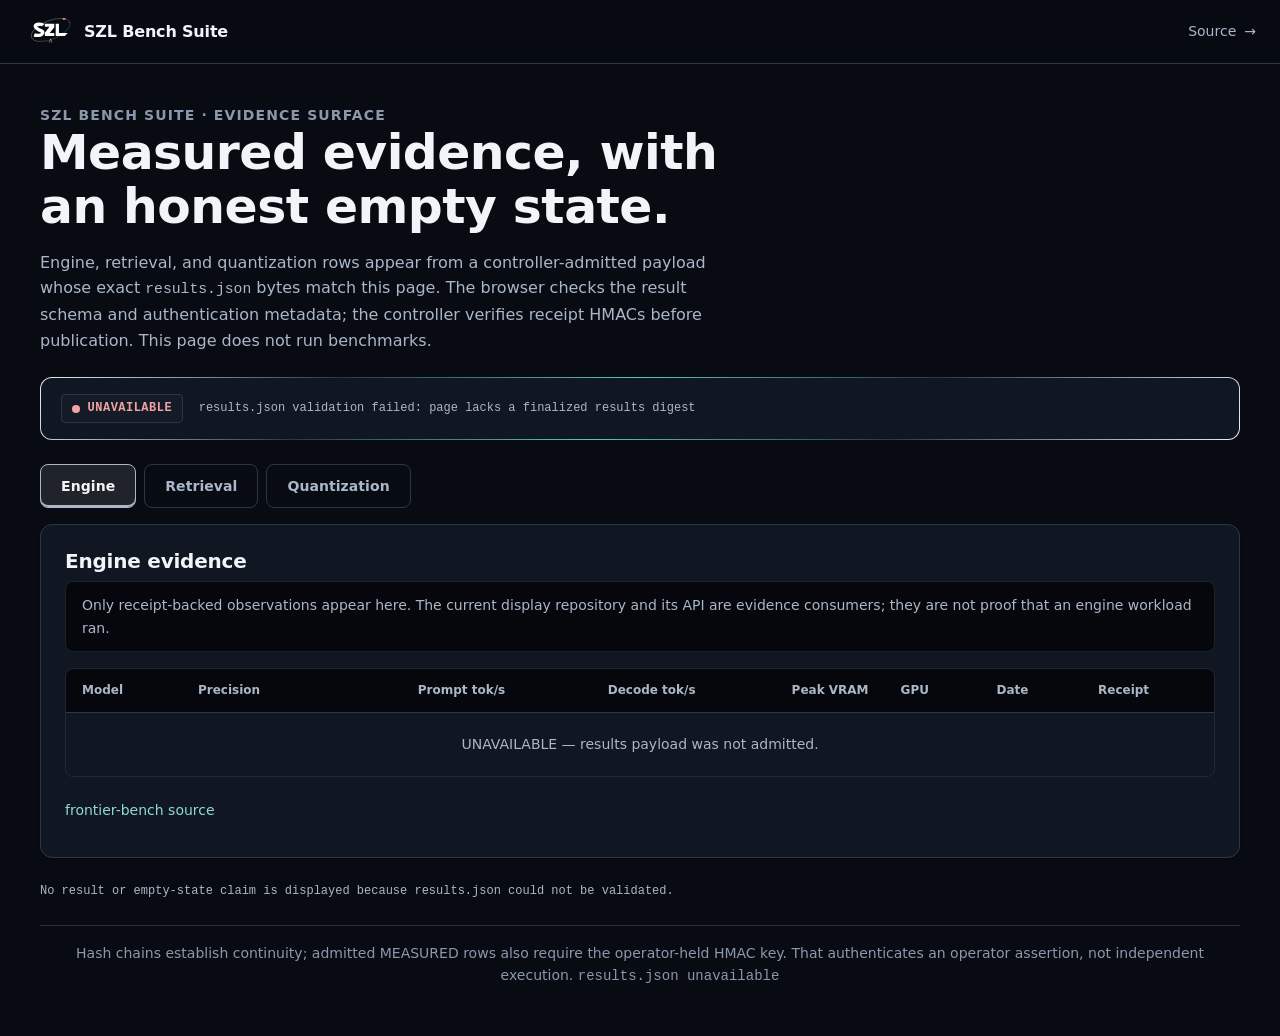
<file: deploy/bench-plane/szl-bench-suite.index.html>
<!doctype html>
<html lang="en">
<head>
  <meta charset="utf-8">
  <meta http-equiv="Content-Security-Policy" content="default-src 'none'; connect-src 'self'; style-src 'sha256-9ePbiYxuDM6h449EqXDivfoLMrfdhGRmYQmVq0FE1j8=' 'self'; img-src 'self'; script-src 'sha256-O435pAYsRt2BjLsyYoYBeoRsXQEs2SJf48ipTj9pt+w='; base-uri 'none'; form-action 'none'; object-src 'none'">
  <meta name="szl-results-sha256" content="__RESULTS_JSON_SHA256__">
  <meta name="viewport" content="width=device-width,initial-scale=1">
  <meta name="color-scheme" content="dark">
  <title>SZL Bench Suite — measured or absent</title>
  <link rel="icon" type="image/svg+xml" href="szl/logos/szl_favicon.svg">
  <link rel="stylesheet" href="szl/szl-design-system.css">
  <style>
    /* SZL KANCHAY v1.3.0, dark operator surface: every color and face is a token from szl/szl-design-system.css. */
    body { min-width: 320px; }
    .nav__brand { min-block-size: var(--target-size-coarse); }
    .nav__link { display: inline-flex; align-items: center; gap: var(--space-2); min-block-size: var(--target-size-coarse); }
    .wrap { width: min(var(--container), calc(100% - 2 * var(--space-4))); margin: var(--space-10) auto var(--space-12); scroll-margin-block-start: calc(64px + var(--space-4)); }
    .wrap:focus-visible { box-shadow: none; }
    .intro { margin-block-end: var(--space-6); }
    .intro h1 { max-width: 24ch; font-size: clamp(var(--text-2xl), 5vw, var(--text-4xl)); text-wrap: balance; }
    .intro p { margin: 0; text-wrap: pretty; }
    .status { display: grid; grid-template-columns: auto 1fr; gap: var(--space-4); align-items: center; margin: 0 0 var(--space-6); padding: var(--space-4) var(--space-5); background: linear-gradient(var(--surface), var(--surface)) padding-box, var(--holo-edge) border-box; background-color: var(--surface); border: var(--border-hairline) solid transparent; border-radius: var(--radius-lg); }
    .status .chip { justify-self: start; color: var(--color-warning-light); font-weight: var(--weight-semibold); letter-spacing: .04em; }
    .status.good .chip { color: var(--color-success-light); }
    .status.bad .chip { color: var(--color-error-light); }
    .status-detail { color: var(--text-sub); font-family: var(--font-mono); font-size: var(--text-xs); font-variant-numeric: tabular-nums lining-nums; overflow-wrap: anywhere; }
    nav[aria-label="Bench planes"] { display: flex; flex-wrap: wrap; gap: var(--space-2); margin: 0 0 var(--space-4); }
    nav[aria-label="Bench planes"] .btn { min-block-size: var(--target-size-coarse); padding-inline: var(--space-5); border-color: var(--border); }
    nav[aria-label="Bench planes"] .btn[aria-pressed="true"] { color: var(--text); background: color-mix(in srgb, var(--text) 10%, transparent); border-color: var(--text-sub); box-shadow: inset 0 -2px 0 var(--text-sub); }
    nav[aria-label="Bench planes"] .btn[aria-pressed="true"]:focus-visible { outline: var(--border-focus) solid var(--focus); outline-offset: 3px; box-shadow: inset 0 -2px 0 var(--text-sub), var(--shadow-focus); }
    section[hidden] { display: none; }
    .truth { max-width: none; margin: 0 0 var(--space-4); padding: var(--space-3) var(--space-4); background: var(--bg-deep); border: var(--border-hairline) solid var(--border-subtle); border-radius: var(--radius-md); color: var(--text-sub); font-size: var(--text-sm); }
    .table-wrap { overflow-x: auto; border: var(--border-hairline) solid var(--border-subtle); border-radius: var(--radius-md); }
    .table-wrap:focus-visible { outline: var(--border-focus) solid var(--focus); outline-offset: 3px; }
    .table { min-width: 860px; }
    .table th { background: var(--bg-deep); text-transform: none; letter-spacing: var(--tracking-normal); white-space: nowrap; }
    .table td { font-family: var(--font-mono); font-variant-numeric: tabular-nums lining-nums; vertical-align: middle; }
    .table tbody tr:last-child td { border-bottom: 0; }
    .table thead th:nth-child(n+3):nth-child(-n+5), #retrieval .table thead th:nth-child(6),
    .table tr.measured td:nth-child(n+3):nth-child(-n+5), tbody[data-plane="retrieval"] tr.measured td:nth-child(6) { text-align: right; }
    .table tr.empty td { padding: var(--space-5); color: var(--text-sub); font-family: var(--font-body); text-align: center; }
    .receipt { white-space: nowrap; }
    .receipt__label { color: var(--text-sub); }
    .links { display: flex; flex-wrap: wrap; gap: var(--space-4); margin-top: var(--space-3); font-size: var(--text-sm); }
    .links a { display: inline-flex; align-items: center; min-block-size: var(--target-size-coarse); }
    .provenance { margin-top: var(--space-6); color: var(--text-sub); font-family: var(--font-mono); font-size: var(--text-xs); font-variant-numeric: tabular-nums lining-nums; overflow-wrap: anywhere; }
    footer { margin-top: var(--space-6); padding-top: var(--space-4); border-top: var(--border-hairline) solid var(--hairline); color: var(--text-ghost); font-size: var(--text-sm); text-align: center; text-wrap: pretty; }
    #stamp { font-family: var(--font-mono); font-variant-numeric: tabular-nums lining-nums; }
    @media (max-width: 640px) {
      .nav { gap: var(--space-3); padding-inline: var(--space-4); }
      .wrap { margin-top: var(--space-6); }
      .status { grid-template-columns: 1fr; padding: var(--space-4); }
      .panel.card { padding: var(--space-4); }
    }
    @media (forced-colors: active) {
      .status { background: Canvas; border-color: CanvasText; }
      nav[aria-label="Bench planes"] .btn[aria-pressed="true"] { outline: 2px solid ButtonText; }
      nav[aria-label="Bench planes"] .btn[aria-pressed="true"]:focus-visible { outline-color: Highlight; }
    }
  </style>
</head>
<body>
<a class="skip-link" href="#evidence">Skip to evidence</a>
<header class="nav">
  <a class="nav__brand" href="./"><img src="szl/logos/szl_favicon.svg" alt="" width="48" height="28"><span>SZL Bench Suite</span></a>
  <div class="nav__links"><a class="nav__link" href="https://github.com/szl-holdings/frontier-bench">Source <span aria-hidden="true">→</span></a></div>
</header>
<main id="evidence" class="wrap" tabindex="-1">
  <noscript><p class="truth">JavaScript is required to validate the evidence payload. No current results have been admitted in this browser; the source links remain available.</p></noscript>
  <header class="intro">
    <div class="eyebrow">SZL Bench Suite · evidence surface</div>
    <h1>Measured evidence, with an honest empty state.</h1>
    <p class="sub">Engine, retrieval, and quantization rows appear from a controller-admitted payload whose exact <code>results.json</code> bytes match this page. The browser checks the result schema and authentication metadata; the controller verifies receipt HMACs before publication. This page does not run benchmarks.</p>
  </header>

  <div id="status" class="status warn" role="status" aria-live="polite">
    <span id="status-badge" class="chip">CHECKING</span>
    <span id="status-detail" class="status-detail">Validating results.json…</span>
  </div>

  <nav aria-label="Bench planes">
    <button type="button" class="btn btn-ghost" data-target="engine" aria-pressed="true">Engine</button>
    <button type="button" class="btn btn-ghost" data-target="retrieval" aria-pressed="false">Retrieval</button>
    <button type="button" class="btn btn-ghost" data-target="quant" aria-pressed="false">Quantization</button>
  </nav>

  <section id="engine">
    <div class="panel card">
      <h2 class="card-title" id="engine-title">Engine evidence</h2>
      <div class="truth">Only receipt-backed observations appear here. The current display repository and its API are evidence consumers; they are not proof that an engine workload ran.</div>
      <div class="table-wrap" role="region" aria-labelledby="engine-title" tabindex="0">
        <table class="table">
          <thead><tr><th scope="col">Model</th><th scope="col">Precision</th><th scope="col">Prompt tok/s</th><th scope="col">Decode tok/s</th><th scope="col">Peak VRAM</th><th scope="col">GPU</th><th scope="col">Date</th><th scope="col">Receipt</th></tr></thead>
          <tbody data-plane="engine"><tr class="empty"><td colspan="8">Checking evidence payload…</td></tr></tbody>
        </table>
      </div>
      <div class="links"><a href="https://github.com/szl-holdings/frontier-bench">frontier-bench source</a></div>
    </div>
  </section>

  <section id="retrieval" hidden>
    <div class="panel card">
      <h2 class="card-title" id="retrieval-title">Retrieval evidence</h2>
      <div class="truth">Rows require a compatible receipt that binds the named method, machine, time, and measured metrics. Hard-coded demo corpora are not silently presented as production evidence.</div>
      <div class="table-wrap" role="region" aria-labelledby="retrieval-title" tabindex="0">
        <table class="table">
          <thead><tr><th scope="col">Corpus</th><th scope="col">Method</th><th scope="col">nDCG@10</th><th scope="col">Recall@100</th><th scope="col">MRR</th><th scope="col">p50 ms</th><th scope="col">GPU</th><th scope="col">Date</th><th scope="col">Receipt</th></tr></thead>
          <tbody data-plane="retrieval"><tr class="empty"><td colspan="9">Checking evidence payload…</td></tr></tbody>
        </table>
      </div>
      <div class="links"><a href="https://github.com/szl-holdings/retrieval-bench">retrieval-bench source</a></div>
    </div>
  </section>

  <section id="quant" hidden>
    <div class="panel card">
      <h2 class="card-title" id="quant-title">Quantization evidence</h2>
      <div class="truth">A plotted point must come from a compatible measured receipt. Synthetic logits, projections, and labels without model-weight and runtime provenance are not admitted.</div>
      <div class="table-wrap" role="region" aria-labelledby="quant-title" tabindex="0">
        <table class="table">
          <thead><tr><th scope="col">Model</th><th scope="col">Precision</th><th scope="col">Perplexity</th><th scope="col">Decode tok/s</th><th scope="col">Peak VRAM</th><th scope="col">GPU</th><th scope="col">Date</th><th scope="col">Receipt</th></tr></thead>
          <tbody data-plane="quant"><tr class="empty"><td colspan="8">Checking evidence payload…</td></tr></tbody>
        </table>
      </div>
      <div class="links"><a href="https://github.com/szl-holdings/quant-curve">quant-curve source</a></div>
    </div>
  </section>

  <div id="provenance" class="provenance">Source and receipt provenance unavailable until results.json validates.</div>
  <footer>Hash chains establish continuity; admitted MEASURED rows also require the operator-held HMAC key. That authenticates an operator assertion, not independent execution. <span id="stamp"></span></footer>
</main>

<script>
(() => {
  'use strict';
  const planes = ['engine', 'retrieval', 'quant'];
  const sourcePins = {
    engine: {repo: 'frontier-bench', revision: '8b1a3ecb5b567b7836f1d9242694722d316e241c', genesis: 'de352dd39bc106b2d64f8f4cad536e4a26317da6c38d64e282dcb107ab179c37'},
    retrieval: {repo: 'retrieval-bench', revision: 'ca61ce3f294db1b6deca9e0734c5605e6f58a01b', genesis: 'dff9bc08a2b4cfed07337b8eb31ca7e6382f4a9da87314cc0e328a89fb89ab06'},
    quant: {repo: 'quant-curve', revision: '3710a43d2566ea1bf820f5687aad07d3de8ea769', genesis: 'cc56e0f6efe1479dd3daccc23d4dabcc0d78de079dac39509f5e4e0777143c0a'}
  };
  const columns = {
    engine: ['model', 'precision', 'prompt_tps', 'decode_tps', 'peak_vram_gb'],
    retrieval: ['corpus', 'method', 'ndcg10', 'recall100', 'mrr', 'p50_ms'],
    quant: ['model', 'precision', 'perplexity', 'decode_tps', 'peak_vram_gb']
  };
  const spans = {engine: 8, retrieval: 9, quant: 8};
  const hash64 = /^[0-9a-f]{64}$/;
  const timestamp = /^\d{4}-\d{2}-\d{2}T\d{2}:\d{2}:\d{2}(?:\.\d+)?Z$/;
  const artifactName = /^[A-Za-z0-9._/-]{1,128}$/;
  const expectedDigest = document.querySelector('meta[name="szl-results-sha256"]')?.content || '';
  const status = document.getElementById('status');
  const badge = document.getElementById('status-badge');
  const detail = document.getElementById('status-detail');

  document.querySelectorAll('nav button').forEach(button => {
    button.addEventListener('click', () => {
      document.querySelectorAll('nav button').forEach(item => item.setAttribute('aria-pressed', String(item === button)));
      planes.forEach(plane => { document.getElementById(plane).hidden = plane !== button.dataset.target; });
    });
  });

  function setStatus(kind, label, message) {
    status.className = `status ${kind}`;
    badge.textContent = label;
    detail.textContent = message;
  }

  function setEmptyRow(plane, message) {
    const body = document.querySelector(`tbody[data-plane="${plane}"]`);
    body.replaceChildren();
    const row = document.createElement('tr');
    row.className = 'empty';
    const cell = document.createElement('td');
    cell.colSpan = spans[plane];
    cell.textContent = message;
    row.appendChild(cell);
    body.appendChild(row);
  }

  function unavailable(reason) {
    setStatus('bad', 'UNAVAILABLE', reason);
    planes.forEach(plane => setEmptyRow(plane, 'UNAVAILABLE — results payload was not admitted.'));
    document.getElementById('provenance').textContent = 'No result or empty-state claim is displayed because results.json could not be validated.';
    document.getElementById('stamp').textContent = 'results.json unavailable';
  }

  function isObject(value) {
    return value !== null && typeof value === 'object' && !Array.isArray(value);
  }

  function exactKeys(value, expected) {
    if (!isObject(value)) return false;
    const actual = Object.keys(value).sort();
    const wanted = [...expected].sort();
    return actual.length === wanted.length && actual.every((key, index) => key === wanted[index]);
  }

  function boundedText(value, limit = 512) {
    return typeof value === 'string' && value.trim().length > 0 && [...value].length <= limit;
  }

  function finite(value) {
    return typeof value === 'number' && Number.isFinite(value);
  }

  function validTime(value) {
    if (typeof value !== 'string' || value.length > 64 || !timestamp.test(value) || Number(value.slice(0, 4)) < 1) return false;
    const parsed = new Date(value);
    return Number.isFinite(parsed.getTime()) && parsed.toISOString().slice(0, 19) === value.slice(0, 19);
  }

  function validHash(value) {
    return typeof value === 'string' && hash64.test(value);
  }

  function validMetrics(plane, metrics) {
    if (!isObject(metrics)) return false;
    if (plane === 'engine') {
      return exactKeys(metrics, ['model', 'precision', 'prompt_tps', 'decode_tps', 'peak_vram_gb']) &&
        boundedText(metrics.model) && boundedText(metrics.precision) &&
        finite(metrics.prompt_tps) && metrics.prompt_tps >= 0 &&
        finite(metrics.decode_tps) && metrics.decode_tps >= 0 &&
        finite(metrics.peak_vram_gb) && metrics.peak_vram_gb >= 0;
    }
    if (plane === 'retrieval') {
      return exactKeys(metrics, ['corpus', 'method', 'ndcg10', 'recall100', 'mrr', 'p50_ms']) &&
        boundedText(metrics.corpus) && boundedText(metrics.method) &&
        finite(metrics.ndcg10) && metrics.ndcg10 >= 0 && metrics.ndcg10 <= 1 &&
        finite(metrics.recall100) && metrics.recall100 >= 0 && metrics.recall100 <= 1 &&
        finite(metrics.mrr) && metrics.mrr >= 0 && metrics.mrr <= 1 &&
        finite(metrics.p50_ms) && metrics.p50_ms >= 0;
    }
    return plane === 'quant' &&
      exactKeys(metrics, ['model', 'precision', 'perplexity', 'decode_tps', 'peak_vram_gb']) &&
      boundedText(metrics.model) && boundedText(metrics.precision) &&
      finite(metrics.perplexity) && metrics.perplexity > 0 &&
      finite(metrics.decode_tps) && metrics.decode_tps >= 0 &&
      finite(metrics.peak_vram_gb) && metrics.peak_vram_gb >= 0;
  }

  function validRow(row, sources) {
    if (!exactKeys(row, ['plane', 'machine', 'measured_at', 'method', 'metrics', 'receipt', 'source_revision', 'workload', 'artifacts', 'hardware_evidence_sha256', 'receipt_auth'])) return false;
    if (!planes.includes(row.plane) || row.source_revision !== sources[row.plane].revision) return false;
    if (!exactKeys(row.machine, ['cpu', 'ram_gb', 'gpu']) ||
        row.machine.cpu !== 'i9-14900HX' || row.machine.ram_gb !== 128 || row.machine.gpu !== 'RTX 4000 Ada 20GB') return false;
    if (!boundedText(row.method, 1024) || !validTime(row.measured_at) || !validHash(row.receipt) ||
        !validHash(row.hardware_evidence_sha256) || !validMetrics(row.plane, row.metrics)) return false;
    if (!exactKeys(row.workload, ['model_revision', 'data_revision', 'configuration_sha256']) ||
        !boundedText(row.workload.model_revision) || !boundedText(row.workload.data_revision) ||
        !validHash(row.workload.configuration_sha256)) return false;
    if (!isObject(row.artifacts) || Object.keys(row.artifacts).length < 1 || Object.keys(row.artifacts).length > 64 ||
        !Object.entries(row.artifacts).every(([name, digest]) => artifactName.test(name) && validHash(digest))) return false;
    return exactKeys(row.receipt_auth, ['alg', 'key_id']) && row.receipt_auth.alg === 'hmac-sha256' &&
      row.receipt_auth.key_id === 'szl-bench-node-hmac-v1';
  }

  function validate(data) {
    if (!exactKeys(data, ['schema_version', 'generated_at', 'data_state', 'count', 'results_sha256', 'sources', 'results'])) throw new Error('top-level payload fields do not match the contract');
    if (data.schema_version !== 'szl-bench-results/v2') throw new Error('unsupported or missing schema_version');
    if (!validTime(data.generated_at)) throw new Error('generated_at is invalid');
    if (!Array.isArray(data.results)) throw new Error('results is not an array');
    if (!Number.isInteger(data.count) || data.count < 0 || data.count > planes.length * 10000 || data.count !== data.results.length) throw new Error('count does not equal bounded results length');
    if (!validHash(data.results_sha256)) throw new Error('results_sha256 is missing or malformed');
    if (!exactKeys(data.sources, planes)) throw new Error('sources does not contain the exact three planes');
    for (const plane of planes) {
      const source = data.sources[plane];
      const pin = sourcePins[plane];
      if (!exactKeys(source, ['repo', 'revision', 'genesis', 'receipt_count', 'receipt_head', 'integrity']) ||
          source.repo !== pin.repo || source.revision !== pin.revision || source.genesis !== pin.genesis ||
          !Number.isInteger(source.receipt_count) || source.receipt_count < 1 || source.receipt_count > 10000 ||
          !validHash(source.receipt_head) ||
          (source.receipt_count === 1 && source.receipt_head !== source.genesis) ||
          !['VERIFIED_UNSIGNED_EMPTY_CHAIN', 'VERIFIED_CHAIN_AND_HMAC_MEASUREMENTS'].includes(source.integrity)) {
        throw new Error(`invalid ${plane} source provenance`);
      }
    }
    if (!data.results.every(row => validRow(row, data.sources))) throw new Error('one or more result rows violate the admitted schema');
    if (new Set(data.results.map(row => row.receipt)).size !== data.results.length) throw new Error('duplicate exported receipt');
    for (const plane of planes) {
      const measuredCount = data.results.filter(row => row.plane === plane).length;
      const source = data.sources[plane];
      const integrity = measuredCount ? 'VERIFIED_CHAIN_AND_HMAC_MEASUREMENTS' : 'VERIFIED_UNSIGNED_EMPTY_CHAIN';
      if (source.integrity !== integrity || source.receipt_count < measuredCount + 1) throw new Error(`contradictory ${plane} source integrity or receipt count`);
    }
    const expected = data.results.length ? 'MEASURED' : 'EMPTY_HONEST';
    if (data.data_state !== expected) throw new Error('data_state contradicts result count');
    return data;
  }

  function valueText(value) {
    if (value === null || value === undefined || value === '') return '—';
    return typeof value === 'object' ? JSON.stringify(value) : String(value);
  }

  function render(data) {
    for (const plane of planes) {
      const rows = data.results.filter(row => row.plane === plane);
      if (!rows.length) {
        setEmptyRow(plane, 'EMPTY_HONEST — no compatible MEASURED receipt has been admitted.');
        continue;
      }
      const body = document.querySelector(`tbody[data-plane="${plane}"]`);
      body.replaceChildren();
      for (const item of rows) {
        const row = document.createElement('tr');
        row.className = 'measured';
        row.title = `receipt ${item.receipt} · source ${item.source_revision}`;
        for (const key of columns[plane]) {
          const cell = document.createElement('td');
          cell.textContent = valueText(item.metrics[key]);
          row.appendChild(cell);
        }
        const gpu = document.createElement('td');
        gpu.textContent = item.machine.gpu;
        row.appendChild(gpu);
        const date = document.createElement('td');
        date.textContent = item.measured_at.slice(0, 10);
        row.appendChild(date);
        const receiptCell = document.createElement('td');
        const receipt = document.createElement('span');
        receipt.className = 'receipt';
        receipt.title = `receipt ${item.receipt}`;
        const receiptDot = document.createElement('span');
        receiptDot.className = 'receipt__dot';
        receiptDot.setAttribute('aria-hidden', 'true');
        const receiptLabel = document.createElement('span');
        receiptLabel.className = 'receipt__label';
        receiptLabel.textContent = 'admitted';
        const receiptRoot = document.createElement('span');
        receiptRoot.className = 'receipt__root';
        receiptRoot.textContent = item.receipt.slice(0, 12);
        receipt.appendChild(receiptDot);
        receipt.appendChild(receiptLabel);
        receipt.appendChild(receiptRoot);
        receiptCell.appendChild(receipt);
        row.appendChild(receiptCell);
        body.appendChild(row);
      }
    }
    const isMeasured = data.data_state === 'MEASURED';
    setStatus(isMeasured ? 'good' : 'warn', data.data_state, `${data.count} admitted row(s) · generated ${data.generated_at} · digest ${data.results_sha256}`);
    const sourceText = planes.map(plane => {
      const source = data.sources[plane];
      return `${plane}: ${source.repo}@${source.revision.slice(0, 12)} · chain ${source.receipt_head.slice(0, 12)} · ${source.integrity}`;
    }).join(' | ');
    document.getElementById('provenance').textContent = sourceText;
    document.getElementById('stamp').textContent = `results.json ${data.results_sha256.slice(0, 12)}`;
  }

  async function sha256Hex(bytes) {
    if (!globalThis.crypto?.subtle) throw new Error('Web Crypto SHA-256 is unavailable');
    const digest = await crypto.subtle.digest('SHA-256', bytes);
    return [...new Uint8Array(digest)].map(byte => byte.toString(16).padStart(2, '0')).join('');
  }

  async function readBoundedBody(response, maxBytes) {
    if (!response.body || typeof response.body.getReader !== 'function') throw new Error('streaming response bodies are unavailable');
    const reader = response.body.getReader();
    const chunks = [];
    let total = 0;
    try {
      while (true) {
        const {done, value} = await reader.read();
        if (done) break;
        if (!(value instanceof Uint8Array)) throw new Error('results.json returned an invalid stream chunk');
        total += value.byteLength;
        if (total > maxBytes) {
          await reader.cancel('results.json size limit exceeded');
          throw new Error('results.json exceeds 4 MiB');
        }
        chunks.push(value);
      }
    } finally {
      reader.releaseLock();
    }
    const bytes = new Uint8Array(total);
    let offset = 0;
    for (const chunk of chunks) {
      bytes.set(chunk, offset);
      offset += chunk.byteLength;
    }
    return bytes;
  }

  async function load() {
    if (!hash64.test(expectedDigest)) throw new Error('page lacks a finalized results digest');
    const controller = new AbortController();
    const timer = setTimeout(() => controller.abort(), 10000);
    try {
      const response = await fetch('results.json', {cache: 'no-store', redirect: 'error', credentials: 'omit', signal: controller.signal});
      if (!response.ok) throw new Error(`HTTP ${response.status}`);
      if (!(response.headers.get('content-type') || '').toLowerCase().includes('application/json')) throw new Error('wrong results.json content type');
      const lengthHeader = response.headers.get('content-length');
      if (lengthHeader !== null) {
        const declaredLength = Number(lengthHeader);
        if (!Number.isInteger(declaredLength) || declaredLength < 0) throw new Error('results.json has an invalid content length');
        if (declaredLength > 4194304) throw new Error('results.json exceeds 4 MiB');
      }
      const bytes = await readBoundedBody(response, 4194304);
      if ((await sha256Hex(bytes)) !== expectedDigest) throw new Error('raw results.json digest does not match this page');
      const text = new TextDecoder('utf-8', {fatal: true}).decode(bytes);
      return validate(JSON.parse(text));
    } finally {
      clearTimeout(timer);
    }
  }

  load().then(render).catch(error => unavailable(`results.json validation failed: ${error.message}`));
})();
</script>
</body>
</html>
</file>
<file: deploy/bench-plane/szl/szl-design-system.css>
/* ============================================================================
 * SZL HOLDINGS — KANCHAY Design System v1.3.0  ·  szl-design-system.css
 * One self-contained file. 0 runtime CDN. No Google Fonts. No Inter default.
 * No purple gradients. Self-hosted system-font stack only.
 *
 * EVOLVES (does not replace) the canonical KANCHAY token scales:
 *   yawar (blood/red), yuyay (teal — WCAG-AA focus ring), hatun (gold/premium),
 *   gray (neutral), plus the a11oy dark surfaces.
 * ADDS the founder-approved logo palette: space navy #030F29, coral node
 *   #DF735F (accent, used SPARINGLY), silver linework #E9EEF6->#9AA7BD->#5C6B86.
 *
 * Aesthetic: Anthropic calm restraint + Ollama dev-clean + defense-tech
 * gravitas + our own orbital/khipu motif. Generous whitespace. Serious, human,
 * honest. Measured contrast roles. ADDITIVE only — no v11 LOCKED number changed.
 *
 * Brand assets (c) 2026 SZL Holdings · CC BY 4.0 · code Apache-2.0
 * Attribution: ORCID 0009-0001-0110-4173
 * ========================================================================== */

/* --- 0 · Self-hosted font stack (NO CDN, NO webfont download required) ----- */
:root {
  --font-body:
    system-ui, -apple-system, "Segoe UI", "Helvetica Neue", "Liberation Sans",
    Arial, sans-serif;
  --font-display:
    system-ui, -apple-system, "Segoe UI", "Helvetica Neue", "Liberation Sans",
    Arial, sans-serif;
  --font-heading: var(--font-display);
  --font-mono:
    ui-monospace, "SF Mono", "Cascadia Code", "JetBrains Mono", "IBM Plex Mono",
    "Liberation Mono", Menlo, Consolas, monospace;
}

/* --- 1 · COLOR — full palette (KANCHAY scales KEPT; logo palette ADDED) ---- */
:root {
  /* yawar (blood / circulatory receipt ledger) — KEEP */
  --color-yawar-50:#fdecec; --color-yawar-100:#f9cfcf; --color-yawar-200:#f0a3a3;
  --color-yawar-300:#e57373; --color-yawar-400:#d65151; --color-yawar-500:#c0392b;
  --color-yawar-600:#a32a1f; --color-yawar-700:#822018; --color-yawar-800:#5e1712;
  --color-yawar-900:#3d0f0c;
  /* yuyay (thought / 13-axis heart gate) — KEEP; focus ring lives here */
  --color-yuyay-50:#e6f7f6; --color-yuyay-100:#bfeae8; --color-yuyay-200:#8fd9d5;
  --color-yuyay-300:#5cc4bf; --color-yuyay-400:#34aaa4; --color-yuyay-500:#168f89;
  --color-yuyay-600:#0f726e; --color-yuyay-700:#0b5957; --color-yuyay-800:#083f3e;
  --color-yuyay-900:#052827;
  /* hatun (great / premium accent, doctrine governance) — KEEP */
  --color-hatun-50:#faf5e9; --color-hatun-100:#f0e3c4; --color-hatun-200:#e4cf99;
  --color-hatun-300:#d7b96b; --color-hatun-400:#cda64a; --color-hatun-500:#c08f2f;
  --color-hatun-600:#a3741f; --color-hatun-700:#825a18; --color-hatun-800:#5e4012;
  --color-hatun-900:#3d290b;
  /* neutral gray scale — KEEP */
  --color-gray-50:#f5f7fa; --color-gray-100:#e6eaf1; --color-gray-200:#c9d2df;
  --color-gray-300:#a4b1c4; --color-gray-400:#76859b; --color-gray-500:#525f73;
  --color-gray-600:#3c4757; --color-gray-700:#2a3340; --color-gray-800:#1b222c;
  --color-gray-900:#10151c; --color-gray-950:#0a0f1e;
  /* NEW · canonical logo palette (founder-approved) */
  --color-space-900:#030F29; --color-space-800:#061536;
  --color-space-700:#0a1e47; --color-space-600:#102a5e;
  --color-coral-300:#F0917E; --color-coral-400:#DF735F; --color-coral-500:#C4543F;
  --color-silver-100:#E9EEF6; --color-silver-300:#9AA7BD; --color-silver-500:#5C6B86;
  /* NEW 1.3.0 · graphite operational neutrals and warm editorial neutrals (2026-10-06) */
  --color-graphite-950:#05070C; --color-graphite-900:#080B12; --color-graphite-800:#111722;
  --color-graphite-750:#141B27; --color-graphite-700:#182232; --color-graphite-600:#2B3749;
  --color-graphite-400:#71829B; --color-graphite-300:#8B98AC; --color-graphite-200:#AAB7C9;
  --color-graphite-50:#F1F4F8;
  --color-paper-100:#F5F3EE; --color-paper-200:#ECE9E2; --color-mist-100:#EBEEF2;
  --color-mist-200:#D6DBE3; --color-ink-600:#516075; --color-ink-500:#5E6A7C;
  --color-ink-400:#6E7A8C;
  --color-white:#FFFFFF; --color-ink:#0a0f1e; --color-ink-soft:#2a3340;
  /* semantic (status) — KEEP */
  --color-success:#1f9d57; --color-success-strong:#116b3d; --color-success-light:#3fce82;
  --color-warning:#c08f2f; --color-warning-light:#e4cf99;
  --color-error:#c0392b;   --color-error-light:#f0a3a3;
  --color-info:#2f7fb5;    --color-info-light:#7cb8e0;
}

/* --- 2 · SEMANTIC SURFACES — the "polarities" (dark operator default) ------ */
/* A polarity can be declared on any element, not only <html>. A dark panel inside a
   light page (or a light panel inside a dark one) sets data-surface on its own root,
   and every role below re-resolves there, so its text, links, focus and status inks
   follow the panel's ground instead of the page's. */
:root, [data-surface="dark"] {
  --bg:var(--color-graphite-900); --bg-deep:var(--color-graphite-950);
  --surface:var(--color-graphite-800); --surface-alt:var(--color-graphite-750);
  --surface-raised:var(--color-graphite-700);
  --border:var(--color-graphite-600);
  --border-subtle:color-mix(in srgb, var(--color-graphite-600) 55%, transparent);
  --hairline:color-mix(in srgb, var(--color-silver-500) 38%, transparent);
  --control-edge:var(--color-graphite-400);
  --text:var(--color-graphite-50); --text-sub:var(--color-graphite-200);
  --text-ghost:var(--color-graphite-300);
  --accent:var(--color-coral-400); --accent-hover:var(--color-coral-300);
  --accent-press:var(--color-coral-500); --accent-ink:var(--color-space-900);
  /* Action fills are distinct from decorative coral: every small-text state must
     meet 4.5:1. Press keeps the legible fill and adds the button's tactile offset. */
  --action-bg:var(--color-coral-400); --action-hover-bg:var(--color-coral-300);
  --action-press-bg:var(--color-coral-400); --action-ink:var(--color-space-900);
  --hero-atmosphere:color-mix(in srgb, var(--color-space-700) 60%, transparent);
  --holo-silver:var(--color-silver-100); --holo-teal:var(--color-yuyay-300);
  --shadow-card:var(--shadow-sm); --shadow-card-hover:var(--shadow-md);
  --premium:var(--color-hatun-300);
  --link:var(--color-yuyay-200); --link-hover:var(--color-yuyay-100);
  --focus:var(--color-yuyay-400);
  --chip-ok:var(--color-success-light); --chip-warn:var(--color-warning-light);
  --chip-bad:var(--color-error-light);
  color-scheme:dark;
}
[data-surface="light"] {
  --bg:var(--color-paper-100); --bg-deep:var(--color-paper-200);
  --surface:var(--color-white); --surface-alt:var(--color-mist-100); --surface-raised:var(--color-white);
  --border:var(--color-mist-200);
  --border-subtle:color-mix(in srgb, var(--color-mist-200) 60%, transparent);
  --hairline:color-mix(in srgb, var(--color-silver-500) 30%, transparent);
  --control-edge:var(--color-ink-400);
  --text:var(--color-graphite-800); --text-sub:var(--color-ink-600);
  --text-ghost:var(--color-ink-500);
  --accent:var(--color-coral-500); --accent-hover:var(--color-coral-400);
  --accent-press:#a8442f; --accent-ink:var(--color-white);
  /* White on unmodified coral-500 is 4.48:1. This local navy mix preserves the
     palette primitive while making the small primary label legible. */
  --action-bg:color-mix(in srgb, var(--color-coral-500) 94%, var(--color-space-900));
  --action-hover-bg:var(--accent-press);
  --action-press-bg:color-mix(in srgb, var(--accent-press) 90%, var(--color-space-900));
  --action-ink:var(--color-white);
  --hero-atmosphere:color-mix(in srgb, var(--color-silver-300) 16%, transparent);
  --holo-silver:var(--color-silver-500); --holo-teal:var(--color-yuyay-700);
  --shadow-card:0 1px 2px rgba(3,15,41,.08);
  --shadow-card-hover:0 4px 16px rgba(3,15,41,.10);
  --premium:var(--color-hatun-700);
  --link:var(--color-yuyay-700); --link-hover:var(--color-yuyay-800);
  --focus:var(--color-yuyay-600);
  --chip-ok:var(--color-success-strong); --chip-warn:#6b4f00; --chip-bad:#9f281e;
  color-scheme:light;
}
/* Roles derived from a polarity token are re-declared on every surface root so they
   resolve against that surface, and a nested surface carries its own text color. Only
   the two polarity values count; data-surface used as a label is left alone. */
:root, [data-surface="dark"], [data-surface="light"] {
  --shadow-focus:0 0 0 3px color-mix(in srgb, var(--focus) 55%, transparent);
  --holo-edge:linear-gradient(128deg, var(--holo-silver), var(--border) 24%,
    var(--holo-teal) 48%, var(--border) 72%, var(--holo-silver));
}
:where([data-surface="dark"], [data-surface="light"]) { color:var(--text); }

/* A terminal is always graphite, including on an editorial page. These roles are
   palette-bound rather than page-bound, and are included in the tokens-only export. */
:root {
  --code-bg:var(--color-graphite-950); --code-ink:var(--color-graphite-50);
  --code-muted:var(--color-graphite-300); --code-border:var(--color-graphite-600);
  --code-edge:var(--color-graphite-400); --code-focus:var(--color-yuyay-400);
  --code-link:var(--color-yuyay-200); --code-link-hover:var(--color-yuyay-100);
  --code-string:var(--color-success-light); --code-number:var(--color-hatun-300);
}

/* --- 3 · TYPE SCALE — Major Third (1.25), base 16px (KANCHAY scale) -------- */
:root {
  --text-xs:0.75rem; --text-sm:0.875rem; --text-base:1rem; --text-lg:1.25rem;
  --text-xl:1.563rem; --text-2xl:1.953rem; --text-3xl:2.441rem;
  --text-4xl:3.052rem; --text-5xl:3.815rem; --text-6xl:4.768rem;
  --leading-tight:1.1; --leading-snug:1.2; --leading-normal:1.6; --leading-mono:1.5;
  --tracking-tight:-0.011em; --tracking-normal:0; --tracking-caps:0.08em;
  --weight-regular:400; --weight-medium:500; --weight-semibold:600; --weight-bold:700;
}

/* --- 4 · SPACING / RADIUS / SHADOW / MOTION / Z — KEEP canonical tokens ----- */
:root {
  --space-px:1px; --space-1:.25rem; --space-2:.5rem; --space-3:.75rem; --space-4:1rem;
  --space-5:1.25rem; --space-6:1.5rem; --space-8:2rem; --space-10:2.5rem; --space-12:3rem;
  --space-16:4rem; --space-20:5rem; --space-24:6rem;
  --radius-sm:4px; --radius-md:8px; --radius-lg:12px; --radius-xl:16px;
  --radius-2xl:24px; --radius-full:9999px;
  --shadow-sm:0 1px 2px rgba(0,0,0,.40); --shadow-md:0 2px 8px rgba(0,0,0,.45);
  --shadow-lg:0 8px 24px rgba(0,0,0,.50); --shadow-xl:0 16px 48px rgba(0,0,0,.55);
  --shadow-glow-hatun:0 0 0 1px var(--color-hatun-500),
                      0 0 16px color-mix(in srgb, var(--color-hatun-400) 30%, transparent);
  --shadow-node:0 0 0 1px var(--color-coral-500),
                0 0 18px color-mix(in srgb, var(--color-coral-400) 32%, transparent);
  --ease-standard:cubic-bezier(.2,0,0,1); --ease-emphasized:cubic-bezier(.3,0,.1,1);
  --ease-out:cubic-bezier(0,0,.2,1); --ease-in:cubic-bezier(.4,0,1,1);
  --ease-orbit:cubic-bezier(.45,.05,.25,1);
  --duration-instant:75ms; --duration-fast:150ms; --duration-base:250ms;
  --duration-slow:400ms; --duration-slower:600ms; --duration-orbit:24s;
  --z-base:0; --z-raised:10; --z-dropdown:1000; --z-sticky:1100; --z-overlay:1200;
  --z-modal:1300; --z-popover:1400; --z-toast:1500; --z-max:2147483000;
  --z-control-dock:var(--z-popover);
  --border-hairline:1px; --border-thick:2px; --border-focus:3px;
  --measure:68ch; --container:1200px;
  --safe-area-top:env(safe-area-inset-top,0px);
  --safe-area-right:env(safe-area-inset-right,0px);
  --safe-area-bottom:env(safe-area-inset-bottom,0px);
  --safe-area-left:env(safe-area-inset-left,0px);
  --target-size-min:24px; --target-size-coarse:44px;
  --control-dock-max-inline-size:24rem;
}
@media (prefers-reduced-motion: reduce) {
  *, *::before, *::after {
    animation-duration:.01ms !important; animation-iteration-count:1 !important;
    transition-duration:.01ms !important; scroll-behavior:auto !important;
  }
}

/* --- 5 · BASE / RESET ------------------------------------------------------ */
*, *::before, *::after { box-sizing:border-box; }
html { -webkit-text-size-adjust:100%; text-size-adjust:100%; }
body {
  margin:0; background:var(--bg); color:var(--text);
  font-family:var(--font-body); font-size:var(--text-base);
  line-height:var(--leading-normal); font-weight:var(--weight-regular);
  -webkit-font-smoothing:antialiased; -moz-osx-font-smoothing:grayscale;
  text-rendering:optimizeLegibility;
}
h1,h2,h3,h4 { font-family:var(--font-display); color:var(--text);
  letter-spacing:var(--tracking-tight); margin:0 0 var(--space-4);
  text-wrap:balance; overflow-wrap:anywhere; }
h1 { font-size:var(--text-4xl); line-height:var(--leading-tight); font-weight:var(--weight-bold); }
h2 { font-size:var(--text-3xl); line-height:var(--leading-snug); font-weight:var(--weight-semibold); }
h3 { font-size:var(--text-2xl); line-height:var(--leading-snug); font-weight:var(--weight-semibold); }
h4 { font-size:var(--text-xl);  line-height:var(--leading-snug); font-weight:var(--weight-semibold); }
p  { margin:0 0 var(--space-4); max-width:var(--measure); color:var(--text-sub); }
a  { color:var(--link); text-decoration:none; text-underline-offset:3px;
     transition:color var(--duration-fast) var(--ease-standard); }
a:hover { color:var(--link-hover); text-decoration:underline; }
small,.text-sm { font-size:var(--text-sm); }
code,kbd,samp { font-family:var(--font-mono); font-size:.92em; }
hr { border:0; border-top:var(--border-hairline) solid var(--border); margin:var(--space-8) 0; }
::selection { background:color-mix(in srgb, var(--accent) 30%, transparent); }
:where(a,button,input,select,textarea,[tabindex]):focus-visible {
  outline:2px solid var(--focus); outline-offset:2px;
  box-shadow:var(--shadow-focus); border-radius:var(--radius-sm);
}
.tabular,[data-tabular] { font-variant-numeric:tabular-nums lining-nums; }

/* --- 6 · TYPE UTILITIES ---------------------------------------------------- */
.display  { font-family:var(--font-display); font-size:var(--text-5xl);
            line-height:var(--leading-tight); letter-spacing:var(--tracking-tight);
            font-weight:var(--weight-bold); text-wrap:balance; overflow-wrap:anywhere; }
.eyebrow  { font-size:var(--text-sm); font-weight:var(--weight-semibold);
            letter-spacing:var(--tracking-caps); text-transform:uppercase; color:var(--text-ghost); }
.lead     { font-size:var(--text-lg); color:var(--text); max-width:var(--measure); }
.muted    { color:var(--text-sub); }
.ghost    { color:var(--text-ghost); }
.mono     { font-family:var(--font-mono); }

/* --- 7 · LAYOUT HELPERS ---------------------------------------------------- */
.container { width:100%; max-width:var(--container); margin-inline:auto; padding-inline:var(--space-6); }
.stack > * + * { margin-top:var(--space-4); }
.cluster { display:flex; flex-wrap:wrap; gap:var(--space-3); align-items:center; }
.grid-auto { display:grid; gap:var(--space-6);
  grid-template-columns:repeat(auto-fit,minmax(min(100%,16.25rem),1fr)); }
.grid-auto > * { min-inline-size:0; }
.safe-area-inline {
  padding-inline-start:calc(var(--space-6) + var(--safe-area-left));
  padding-inline-end:calc(var(--space-6) + var(--safe-area-right));
}
.safe-area-block-end {
  padding-block-end:calc(var(--space-6) + var(--safe-area-bottom));
}
.control-target {
  display:inline-flex; align-items:center; justify-content:center;
  min-inline-size:var(--target-size-min); min-block-size:var(--target-size-min);
}
.control-dock {
  position:fixed; isolation:isolate; z-index:var(--z-control-dock);
  inset-inline-end:calc(var(--space-4) + var(--safe-area-right));
  inset-block-end:calc(var(--space-4) + var(--safe-area-bottom));
  display:grid; gap:var(--space-3); inline-size:max-content;
  max-inline-size:min(var(--control-dock-max-inline-size),
    calc(100vw - var(--space-4) - var(--space-4) - var(--safe-area-left) - var(--safe-area-right)));
}
.control-dock > * { min-inline-size:0; max-inline-size:100%; }

@media (max-width:640px) {
  .grid-auto { grid-template-columns:minmax(0,1fr); }
  .control-dock {
    inset-inline-start:calc(var(--space-4) + var(--safe-area-left));
    inline-size:auto;
  }
}

/* --- 8 · BUTTONS (coral primary = the single accent, used sparingly) ------- */
.btn {
  --_pad-y:.625rem; --_pad-x:1.125rem;
  display:inline-flex; align-items:center; justify-content:center; gap:var(--space-2);
  min-inline-size:var(--target-size-min); min-block-size:var(--target-size-min);
  max-inline-size:100%;
  padding:var(--_pad-y) var(--_pad-x);
  font-family:var(--font-body); font-size:var(--text-sm); font-weight:var(--weight-semibold);
  line-height:1.3; letter-spacing:.005em; white-space:normal;
  text-align:center; overflow-wrap:anywhere;
  border:var(--border-hairline) solid transparent; border-radius:var(--radius-md);
  cursor:pointer; user-select:none; text-decoration:none;
  transition:background var(--duration-fast) var(--ease-standard),
             border-color var(--duration-fast) var(--ease-standard),
             color var(--duration-fast) var(--ease-standard),
             transform var(--duration-instant) var(--ease-standard);
}
.btn:active { transform:translateY(1px); }
.btn:disabled,.btn[aria-disabled="true"] { opacity:.5; cursor:not-allowed; transform:none; }
.btn:hover { text-decoration:none; }
.btn-primary { background:var(--action-bg); color:var(--action-ink); border-color:var(--action-bg); }
.btn-primary:hover { background:var(--action-hover-bg); color:var(--action-ink); border-color:var(--action-hover-bg); }
.btn-primary:active { background:var(--action-press-bg); color:var(--action-ink); border-color:var(--action-press-bg); }
.btn-secondary { background:transparent; color:var(--text); border-color:var(--control-edge); }
.btn-secondary:hover { color:var(--text); border-color:var(--text-ghost); background:color-mix(in srgb, var(--text) 6%, transparent); }
.btn-ghost { background:transparent; color:var(--text-sub); border-color:transparent; }
.btn-ghost:hover { color:var(--text); background:color-mix(in srgb, var(--text) 7%, transparent); }
.btn-premium { background:transparent; color:var(--premium);
  border-color:color-mix(in srgb, var(--premium) 55%, transparent); }
.btn-premium:hover { color:var(--premium); box-shadow:var(--shadow-glow-hatun);
  background:color-mix(in srgb, var(--premium) 10%, transparent); }
.btn-lg { --_pad-y:.85rem; --_pad-x:1.5rem; font-size:var(--text-base); }
.btn-sm { --_pad-y:.4rem;  --_pad-x:.8rem;  font-size:var(--text-xs); }
@media (pointer:coarse) {
  .btn,.control-target {
    min-inline-size:var(--target-size-coarse); min-block-size:var(--target-size-coarse);
  }
}

/* --- 9 · CARDS (dark-first, optional orbital arc accent) ------------------- */
.card {
  background:var(--surface); border:var(--border-hairline) solid var(--border);
  border-radius:var(--radius-lg); padding:var(--space-6); box-shadow:var(--shadow-card);
  transition:border-color var(--duration-base) var(--ease-standard),
             box-shadow var(--duration-base) var(--ease-standard);
}
.card:hover { box-shadow:var(--shadow-card-hover); border-color:var(--border-subtle); }
.card-raised { background:var(--surface-raised); box-shadow:var(--shadow-card-hover); }
.card-title { font-family:var(--font-display); font-size:var(--text-lg);
  font-weight:var(--weight-semibold); margin:0 0 var(--space-2); color:var(--text); }
.card-orbit { position:relative; overflow:hidden; }
.card-orbit::before { content:""; position:absolute; inset:-40% -30% auto auto;
  width:140%; aspect-ratio:1; border-radius:var(--radius-full);
  border:1px solid color-mix(in srgb, var(--color-silver-300) 22%, transparent);
  transform:rotate(-22deg); pointer-events:none; }

/* Opt-in foil edge: one silver/teal reflection, an opaque reading ground, no
   overlay, animation, extra coral node or interaction implied by decoration.
   Compatible with .card / .evidence-card and native forced-color boundaries. */
.surface-holo,.surface-holo:hover {
  border:var(--border-hairline) solid transparent;
  background:linear-gradient(var(--surface),var(--surface)) padding-box,
    var(--holo-edge) border-box;
}

/* --- 10 · BADGES + PROOF-STATUS CHIPS (honest vocabulary; never color-only) - */
.badge { display:inline-flex; align-items:center; gap:var(--space-1);
  padding:.2rem .55rem; font-size:var(--text-xs); font-weight:var(--weight-semibold);
  letter-spacing:.02em; border-radius:var(--radius-sm);
  border:var(--border-hairline) solid var(--border);
  background:color-mix(in srgb, var(--text) 5%, transparent); color:var(--text-sub); }
.badge-accent  { color:var(--accent);  border-color:color-mix(in srgb,var(--accent) 45%,transparent);
                 background:color-mix(in srgb,var(--accent) 10%,transparent); }
.badge-premium { color:var(--premium); border-color:color-mix(in srgb,var(--premium) 45%,transparent);
                 background:color-mix(in srgb,var(--premium) 10%,transparent); }
.chip { display:inline-flex; align-items:center; gap:var(--space-2);
  padding:.25rem .6rem; font-family:var(--font-mono); font-size:var(--text-xs);
  border-radius:var(--radius-sm); border:var(--border-hairline) solid var(--border);
  background:var(--surface-alt); color:var(--text-sub);
  font-variant-numeric:tabular-nums lining-nums; }
.chip::before { content:""; width:.5rem; height:.5rem; border-radius:var(--radius-full);
  background:currentColor; flex:0 0 auto; }
.chip-proven     { color:var(--chip-ok); }
.chip-conjecture { color:var(--chip-warn); }
.chip-sorry      { color:var(--chip-bad); }
.chip-axiom      { color:var(--link); }
.chip-live       { color:var(--chip-ok); }
.chip-sample     { color:var(--text-ghost); }
.chip-simulated  { color:var(--chip-warn); }
.chip-unavailable { color:var(--chip-bad); }

/* --- 11 · RECEIPT / PROOF chip (signature component) ----------------------- */
.receipt { display:inline-flex; align-items:center; gap:var(--space-3);
  flex-wrap:wrap; max-inline-size:100%;
  padding:var(--space-2) var(--space-3); font-family:var(--font-mono); font-size:var(--text-xs);
  background:var(--surface-alt); color:var(--text-sub);
  border:var(--border-hairline) solid var(--border); border-radius:var(--radius-sm);
  font-variant-numeric:tabular-nums lining-nums; }
.receipt__dot { width:.55rem; height:.55rem; border-radius:var(--radius-full);
  background:var(--chip-ok); flex:0 0 auto;
  box-shadow:0 0 0 3px color-mix(in srgb, var(--chip-ok) 22%, transparent); }
.receipt__root { color:var(--text); letter-spacing:.02em; min-inline-size:0;
  overflow-wrap:anywhere; }
.receipt__label { color:var(--text-ghost); text-transform:uppercase;
  letter-spacing:var(--tracking-caps); font-size:10px; }
.receipt[data-state="unverified"] .receipt__dot { background:var(--chip-warn);
  box-shadow:0 0 0 3px color-mix(in srgb, var(--chip-warn) 22%, transparent); }
.receipt[data-state="failed"] .receipt__dot { background:var(--chip-bad);
  box-shadow:0 0 0 3px color-mix(in srgb, var(--chip-bad) 22%, transparent); }

/* --- 12 · CODE BLOCK (Ollama-clean, copy-paste-first) ---------------------- */
.code {
  --text:var(--code-ink); --text-sub:var(--code-muted); --text-ghost:var(--code-muted);
  --link:var(--code-link); --link-hover:var(--code-link-hover);
  --border:var(--code-border); --control-edge:var(--code-edge); --focus:var(--code-focus);
  --shadow-focus:0 0 0 3px color-mix(in srgb, var(--focus) 55%, transparent);
  position:relative; display:block; min-inline-size:0; max-inline-size:100%;
  font-family:var(--font-mono); color-scheme:dark;
  font-size:var(--text-sm); line-height:var(--leading-mono);
  background:var(--code-bg); color:var(--code-ink);
  border:var(--border-hairline) solid var(--border); border-radius:var(--radius-md);
  padding:var(--space-4) var(--space-5); overflow-x:auto; white-space:pre; tab-size:2; }
.code[data-lang] { padding-block-start:var(--space-8); }
.code--copyable,.code:has(.code__copy) { padding-block-end:var(--space-12); }
.code::before { content:attr(data-lang); position:absolute; top:var(--space-2); right:var(--space-3);
  font-size:10px; letter-spacing:var(--tracking-caps); text-transform:uppercase; color:var(--text-ghost); }
.code .tok-comment { color:var(--text-ghost); }
.code .tok-key     { color:var(--link); }
.code .tok-str     { color:var(--code-string); }
.code .tok-num     { color:var(--code-number); }
.code__copy { position:absolute; bottom:var(--space-2); right:var(--space-2); }

/* --- 13 · NAV (sticky, hairline, calm) ------------------------------------- */
.nav { position:sticky; top:0; z-index:var(--z-sticky);
  display:flex; flex-wrap:wrap; align-items:center; gap:var(--space-2) var(--space-6);
  min-block-size:64px; padding:var(--space-2) var(--space-6);
  background:color-mix(in srgb, var(--bg) 82%, transparent);
  backdrop-filter:saturate(140%) blur(10px);
  border-bottom:var(--border-hairline) solid var(--border); }
.nav__brand { display:flex; align-items:center; gap:var(--space-3);
  min-inline-size:0; max-inline-size:100%; overflow-wrap:anywhere;
  font-family:var(--font-display); font-weight:var(--weight-bold);
  letter-spacing:var(--tracking-tight); color:var(--text); text-decoration:none; }
.nav__brand img,.nav__brand svg { height:28px; width:auto; display:block; }
.nav__links { display:flex; flex-wrap:wrap; align-items:center; gap:var(--space-2) var(--space-5);
  min-inline-size:0; margin-inline-start:auto; }
.nav__link { display:inline-flex; align-items:center;
  min-block-size:var(--target-size-min); padding-block:var(--space-1);
  max-inline-size:100%; overflow-wrap:anywhere;
  font-size:var(--text-sm); font-weight:var(--weight-medium); color:var(--text-sub); }
.nav__link:hover,.nav__link[aria-current="page"] { color:var(--text); text-decoration:none; }
.nav__link[aria-current="page"] { position:relative; }
.nav__link[aria-current="page"]::after { content:""; position:absolute; left:0; right:0; bottom:0;
  height:2px; background:var(--accent); border-radius:var(--radius-full); }
@media (max-width:640px) {
  /* A wrapped header stays in flow at narrow/zoomed widths so it cannot cover focus. */
  .nav { position:relative; }
  .nav__links { margin-inline-start:0; }
}
@media (pointer:coarse) {
  .nav__brand,.nav__link { min-block-size:var(--target-size-coarse); }
}

/* --- 14 · HERO (deep-space; one orbital arc + one coral node) -------------- */
.hero { position:relative; overflow:hidden; isolation:isolate; padding:clamp(4rem,10vw,8rem) 0;
  background:radial-gradient(120% 80% at 70% -10%,
      var(--hero-atmosphere), transparent 60%), var(--bg); }
.hero__inner { max-width:var(--container); margin-inline:auto; padding-inline:var(--space-6);
  position:relative; z-index:1; }
.hero__title { font-family:var(--font-display); font-weight:var(--weight-bold);
  font-size:clamp(2.4rem,5vw,var(--text-6xl)); line-height:1.05;
  letter-spacing:var(--tracking-tight); margin:0 0 var(--space-5); max-width:18ch; }
.hero__sub { font-size:var(--text-lg); color:var(--text-sub); max-width:54ch; margin-bottom:var(--space-8); }
.hero__orbit { position:absolute; inset:0; z-index:0; pointer-events:none; overflow:hidden; }
.hero__orbit::before { content:""; position:absolute; top:8%; right:-6%;
  width:min(54vw,760px); aspect-ratio:1.9/1; transform:rotate(-22deg);
  border:1px solid color-mix(in srgb, var(--color-silver-300) 26%, transparent);
  border-radius:var(--radius-full); }
.hero__node { position:absolute; top:11%; right:14%; width:14px; height:14px;
  border-radius:var(--radius-full); background:var(--accent); box-shadow:var(--shadow-node);
  animation:orbit-drift var(--duration-orbit) linear infinite; }
@keyframes orbit-drift { to { transform:rotate(360deg) translateX(2px) rotate(-360deg); } }

/* --- 15 · ORBIT DIVIDER (orbital/khipu motif as a section rule) ------------ */
.orbit-rule { display:flex; align-items:center; gap:var(--space-3); margin:var(--space-12) 0; color:var(--text-ghost); }
.orbit-rule::before,.orbit-rule::after { content:""; height:1px; flex:1;
  background:linear-gradient(to right, transparent,
    color-mix(in srgb, var(--color-silver-300) 40%, transparent), transparent); }

/* --- 16 - EVIDENCE CARD + DECISION METRIC --------------------------------- */
.evidence-card { display:grid; gap:var(--space-4); background:var(--surface);
  border:var(--border-hairline) solid var(--border); border-radius:var(--radius-lg);
  padding:var(--space-6); }
.evidence-card__header { display:flex; align-items:flex-start; justify-content:space-between;
  gap:var(--space-4); }
.evidence-card__title { margin:0; font-size:var(--text-lg); }
.evidence-card__meta { display:grid; gap:var(--space-2); margin:0; }
.evidence-card__meta > div { display:grid; grid-template-columns:minmax(7rem,.35fr) 1fr;
  gap:var(--space-3); padding-top:var(--space-2); border-top:1px solid var(--hairline); }
.evidence-card__meta dt { color:var(--text-ghost); font-size:var(--text-xs);
  font-weight:var(--weight-semibold); letter-spacing:var(--tracking-caps); text-transform:uppercase; }
.evidence-card__meta dd { margin:0; color:var(--text); overflow-wrap:anywhere; }
.metric { display:grid; gap:var(--space-1); }
.metric__value { color:var(--text); font:var(--weight-bold) var(--text-2xl)/1 var(--font-display);
  font-variant-numeric:tabular-nums lining-nums; }
.metric__label { color:var(--text-ghost); font-size:var(--text-xs);
  letter-spacing:var(--tracking-caps); text-transform:uppercase; }

@media (max-width:640px) {
  .evidence-card__header { display:grid; }
  .evidence-card__meta > div { grid-template-columns:1fr; gap:var(--space-1); }
}

@media (forced-colors:active) {
  .chip::before,.receipt__dot,.hero__node { border:1px solid currentColor; }
  .surface-holo,.surface-holo:hover { background:Canvas; border-color:CanvasText; }
}
.orbit-rule__node { width:7px; height:7px; border-radius:var(--radius-full);
  background:var(--accent); flex:0 0 auto; }

/* --- 16 · TABLE (audit / count data) --------------------------------------- */
.table { width:100%; border-collapse:collapse; font-size:var(--text-sm); }
.table th { text-align:left; font-weight:var(--weight-semibold); color:var(--text-sub);
  font-size:var(--text-xs); letter-spacing:var(--tracking-caps); text-transform:uppercase;
  padding:var(--space-3) var(--space-4); border-bottom:var(--border-hairline) solid var(--border); }
.table td { padding:var(--space-3) var(--space-4);
  border-bottom:var(--border-hairline) solid var(--border-subtle); color:var(--text); }
.table td.num { font-family:var(--font-mono); font-variant-numeric:tabular-nums lining-nums; text-align:right; }

/* --- 17 · SKIP LINK (a11y) ------------------------------------------------- */
.skip-link { position:absolute; left:-9999px; z-index:var(--z-max);
  background:var(--surface); color:var(--text); padding:var(--space-3) var(--space-4);
  border-radius:var(--radius-md); border:var(--border-hairline) solid var(--border); }
.skip-link:focus { left:var(--space-4); top:var(--space-4); }

/* End — szl-design-system.css · CC BY 4.0 · ORCID 0009-0001-0110-4173 · ADDITIVE only */
</file>
